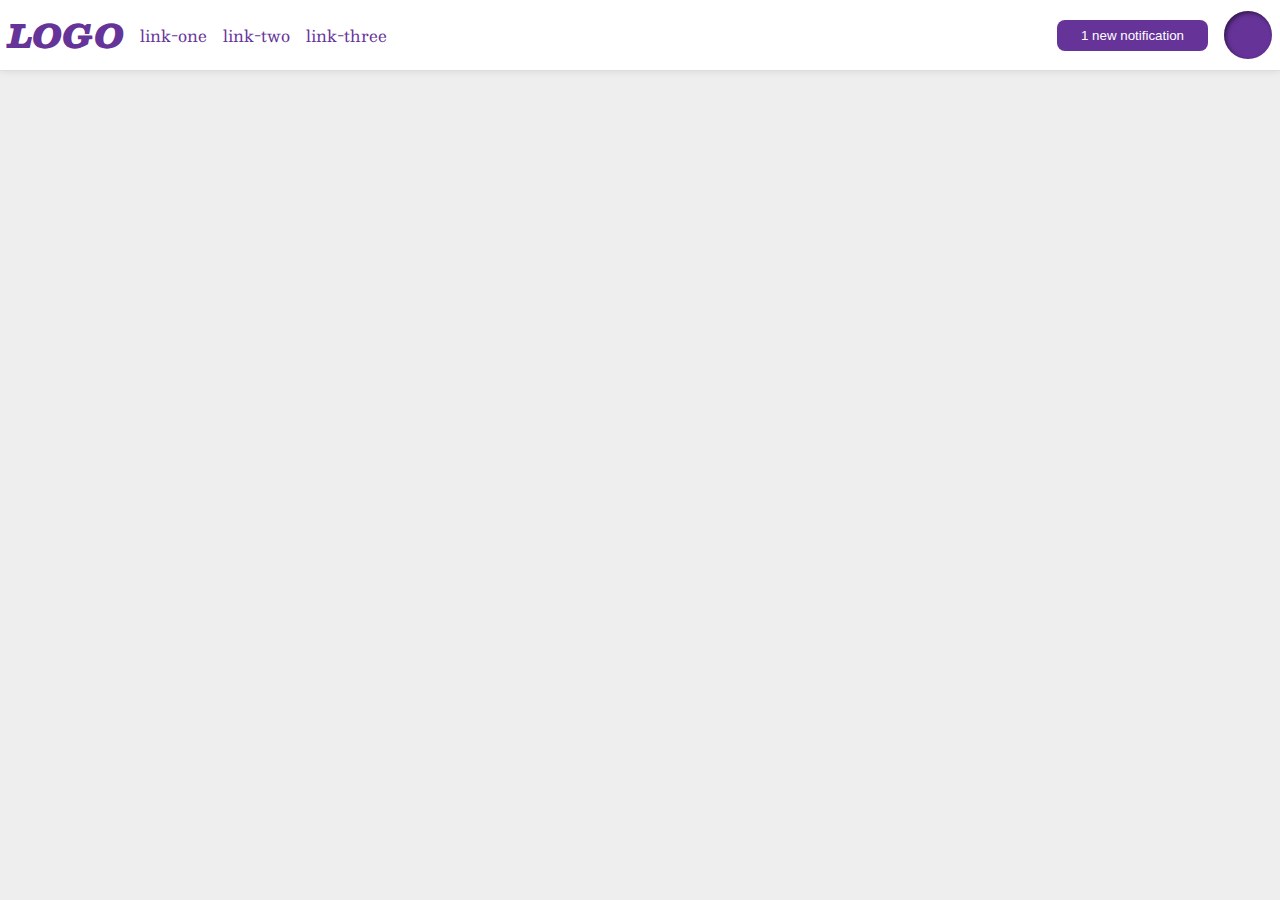
<file: flex/03-flex-header-2/index.html>
<!DOCTYPE html>
<html lang="en">
  <head>
    <meta charset="UTF-8">
    <meta http-equiv="X-UA-Compatible" content="IE=edge">
    <meta name="viewport" content="width=device-width, initial-scale=1.0">
    <title>Flex Header 2</title>
    <link rel="stylesheet" href="style.css">
  </head>
  <body>
    <div class="header">
      <div class="left">
        <div class="logo">
          LOGO
        </div>
        <ul class="links">
          <li><a href="https://google.com">link-one</a></li>
          <li><a href="https://google.com">link-two</a></li>
          <li><a href="https://google.com">link-three</a></li>
        </ul>
      </div>
      <div class="right">
        <button class="notifications">
          1 new notification
        </button>
        <div class="profile-image"></div>
      </div>
    </div>
  </body>
</html>
</file>
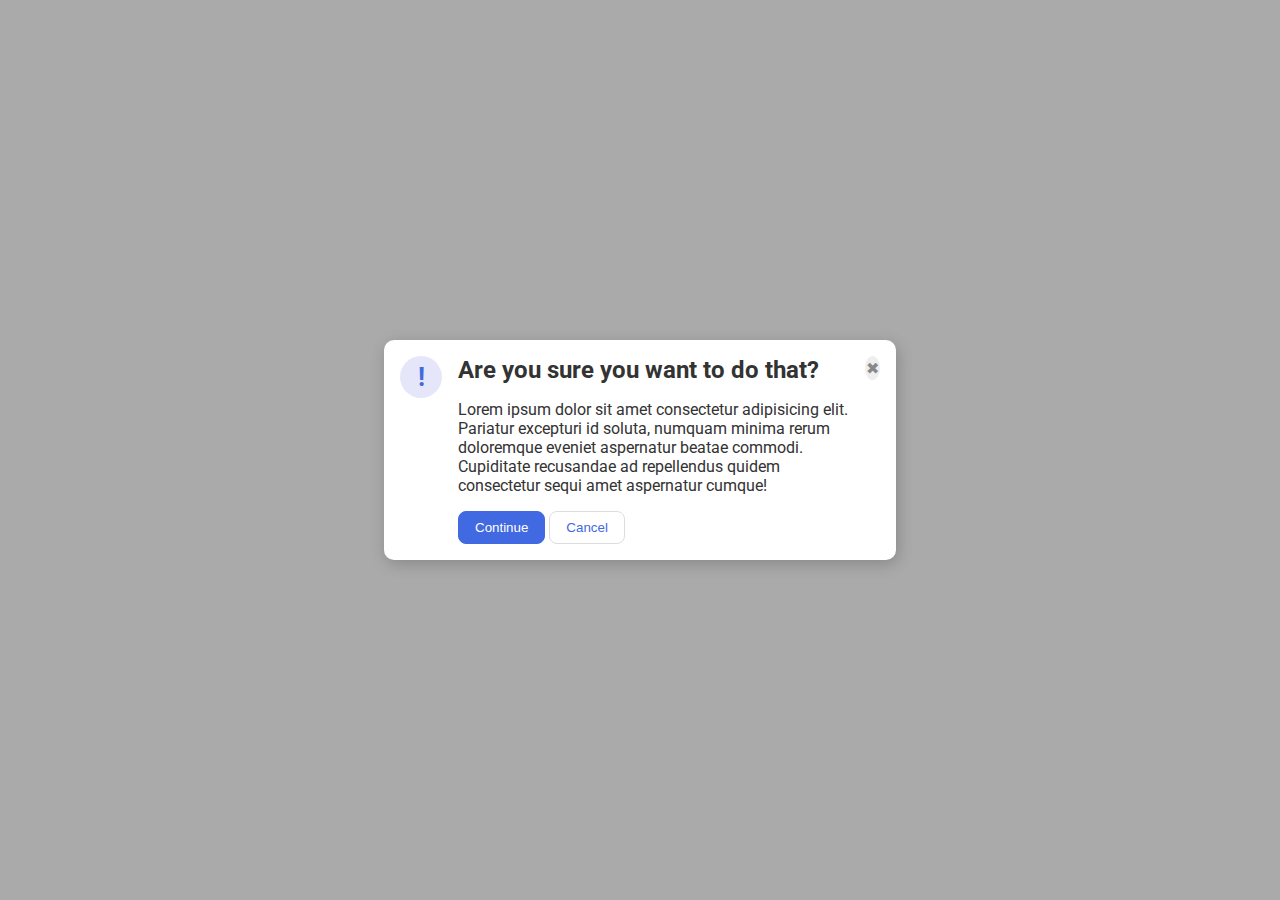
<file: flex/05-flex-modal/index.html>
<!DOCTYPE html>
<html lang="en">
  <head>
    <meta charset="UTF-8">
    <meta http-equiv="X-UA-Compatible" content="IE=edge">
    <meta name="viewport" content="width=device-width, initial-scale=1.0">
    <link rel="stylesheet" href="style.css">
    <title>Modal</title>
  </head>
  <body>
    <div class="modal">
      <div class="icon">!</div>
      <div class="center">
        <div class="header">Are you sure you want to do that?</div>
        <div class="text">Lorem ipsum dolor sit amet consectetur adipisicing elit. Pariatur excepturi id soluta, numquam minima rerum doloremque eveniet aspernatur beatae commodi. Cupiditate recusandae ad repellendus quidem consectetur sequi amet aspernatur cumque!</div>
        <div class="button-row">
          <button class="continue">Continue</button>
          <button class="cancel">Cancel</button>
        </div>
      </div>      
      <button class="close-button">✖</button>
    </div>
  </body>
</html>
</file>
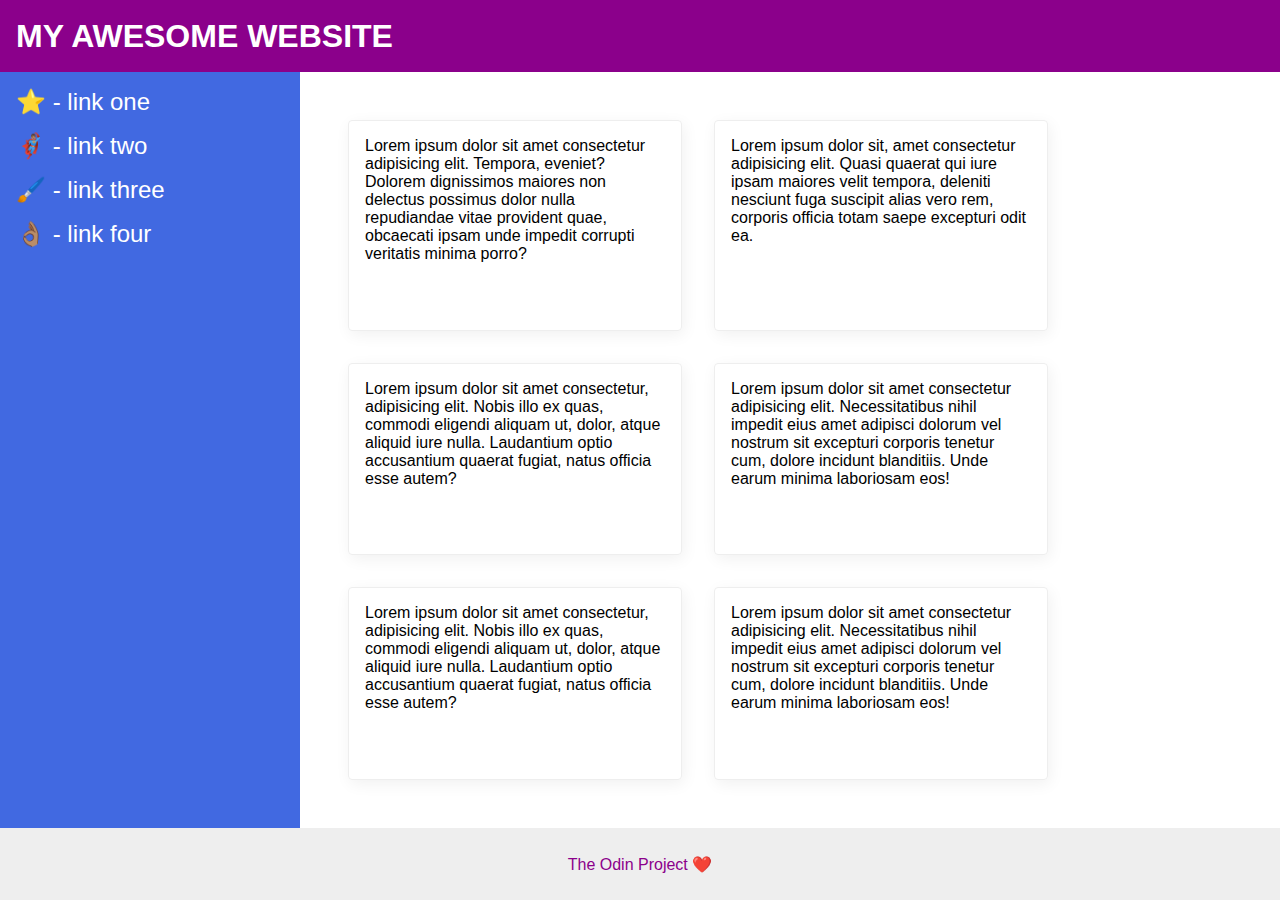
<file: flex/07-flex-layout-2/index.html>
<!DOCTYPE html>
<html lang="en">
  <head>
    <meta charset="UTF-8">
    <meta http-equiv="X-UA-Compatible" content="IE=edge">
    <meta name="viewport" content="width=device-width, initial-scale=1.0">
    <title>The Holy Grail</title>
    <link rel="stylesheet" href="style.css">
  </head>
  <body>
    <div class="header">
      MY AWESOME WEBSITE
    </div>

    <div class="main">
      <div class="sidebar">
        <ul>
          <li><a href="#">⭐ - link one</a></li>
          <li><a href="#">🦸🏽‍♂️ - link two</a></li>
          <li><a href="#">🖌️ - link three</a></li>
          <li><a href="#">👌🏽 - link four</a></li>
        </ul>
      </div>
      <div class="card-container">
        <div class="card">Lorem ipsum dolor sit amet consectetur adipisicing elit. Tempora, eveniet? Dolorem dignissimos maiores non delectus possimus dolor nulla repudiandae vitae provident quae, obcaecati ipsam unde impedit corrupti veritatis minima porro?</div>
        <div class="card">Lorem ipsum dolor sit, amet consectetur adipisicing elit. Quasi quaerat qui iure ipsam maiores velit tempora, deleniti nesciunt fuga suscipit alias vero rem, corporis officia totam saepe excepturi odit ea.</div>
        <div class="card">Lorem ipsum dolor sit amet consectetur, adipisicing elit. Nobis illo ex quas, commodi eligendi aliquam ut, dolor, atque aliquid iure nulla. Laudantium optio accusantium quaerat fugiat, natus officia esse autem?</div>
        <div class="card">Lorem ipsum dolor sit amet consectetur adipisicing elit. Necessitatibus nihil impedit eius amet adipisci dolorum vel nostrum sit excepturi corporis tenetur cum, dolore incidunt blanditiis. Unde earum minima laboriosam eos!</div>
        <div class="card">Lorem ipsum dolor sit amet consectetur, adipisicing elit. Nobis illo ex quas, commodi eligendi aliquam ut, dolor, atque aliquid iure nulla. Laudantium optio accusantium quaerat fugiat, natus officia esse autem?</div>
        <div class="card">Lorem ipsum dolor sit amet consectetur adipisicing elit. Necessitatibus nihil impedit eius amet adipisci dolorum vel nostrum sit excepturi corporis tenetur cum, dolore incidunt blanditiis. Unde earum minima laboriosam eos!</div>    
      </div>
    </div>

    <div class="footer">
      The Odin Project ❤️
    </div>
  </body>
</html>
</file>
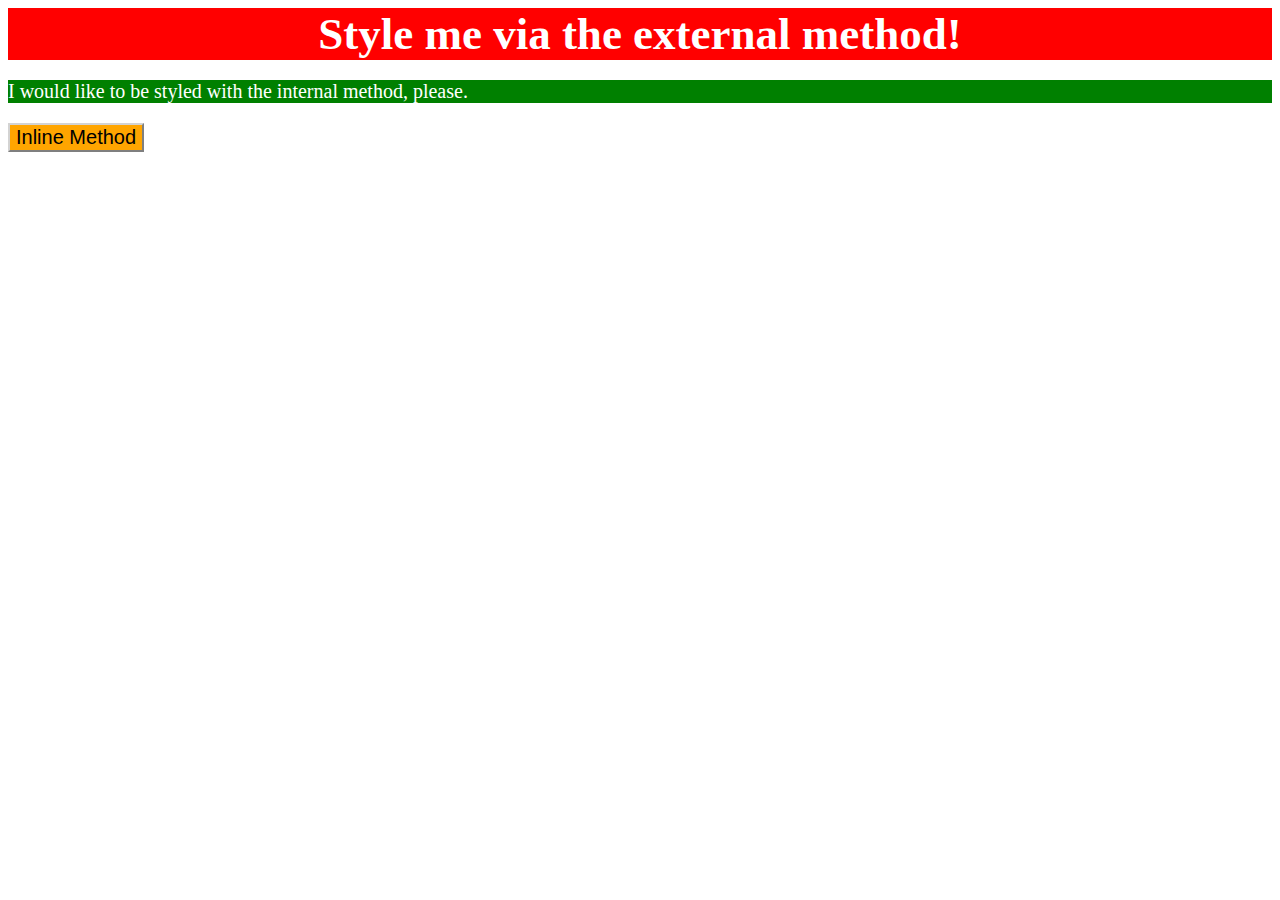
<file: foundations/01-css-methods/index.html>
<!DOCTYPE html>
<html lang="en">
  <head>
    <meta charset="UTF-8">
    <meta http-equiv="X-UA-Compatible" content="IE=edge">
    <meta name="viewport" content="width=device-width, initial-scale=1.0">
    <link rel="stylesheet" href="style.css">
    <style>
      p {
        color: white;
        background-color: green;
        font-size: 20px;
        font-weight: 0;
      }
    </style>
    <title>Methods for Adding CSS</title>
  </head>
  <body>
    <div>Style me via the external method!</div>
    <p>I would like to be styled with the internal method, please.</p>
    <button style="background-color: orange; border-color: lightgray; font-size: 20px;">Inline Method</button>
  </body>
</html>
</file>
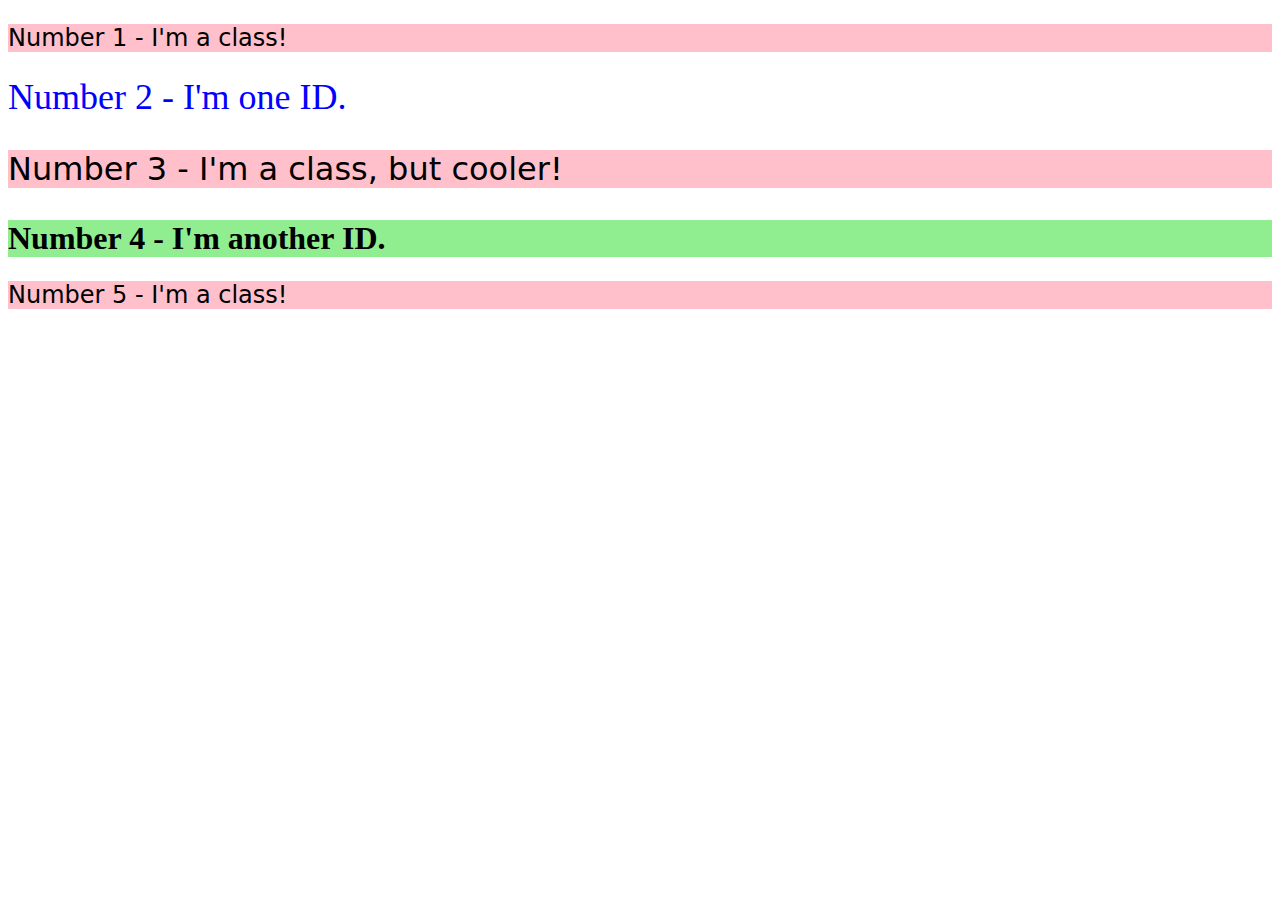
<file: foundations/02-class-id-selectors/index.html>
<!DOCTYPE html>
<html lang="en">
  <head>
    <meta charset="UTF-8">
    <meta http-equiv="X-UA-Compatible" content="IE=edge">
    <meta name="viewport" content="width=device-width, initial-scale=1.0">
    <title>Class and ID Selectors</title>
    <link rel="stylesheet" href="style.css">
  </head>
  <body>
    <p class="odd one">Number 1 - I'm a class!</p>
    <div id="two">Number 2 - I'm one ID.</div>
    <p class="odd three">Number 3 - I'm a class, but cooler!</p>
    <div id="four">Number 4 - I'm another ID.</div>
    <p class="odd five">Number 5 - I'm a class!</p>
  </body>
</html>
</file>
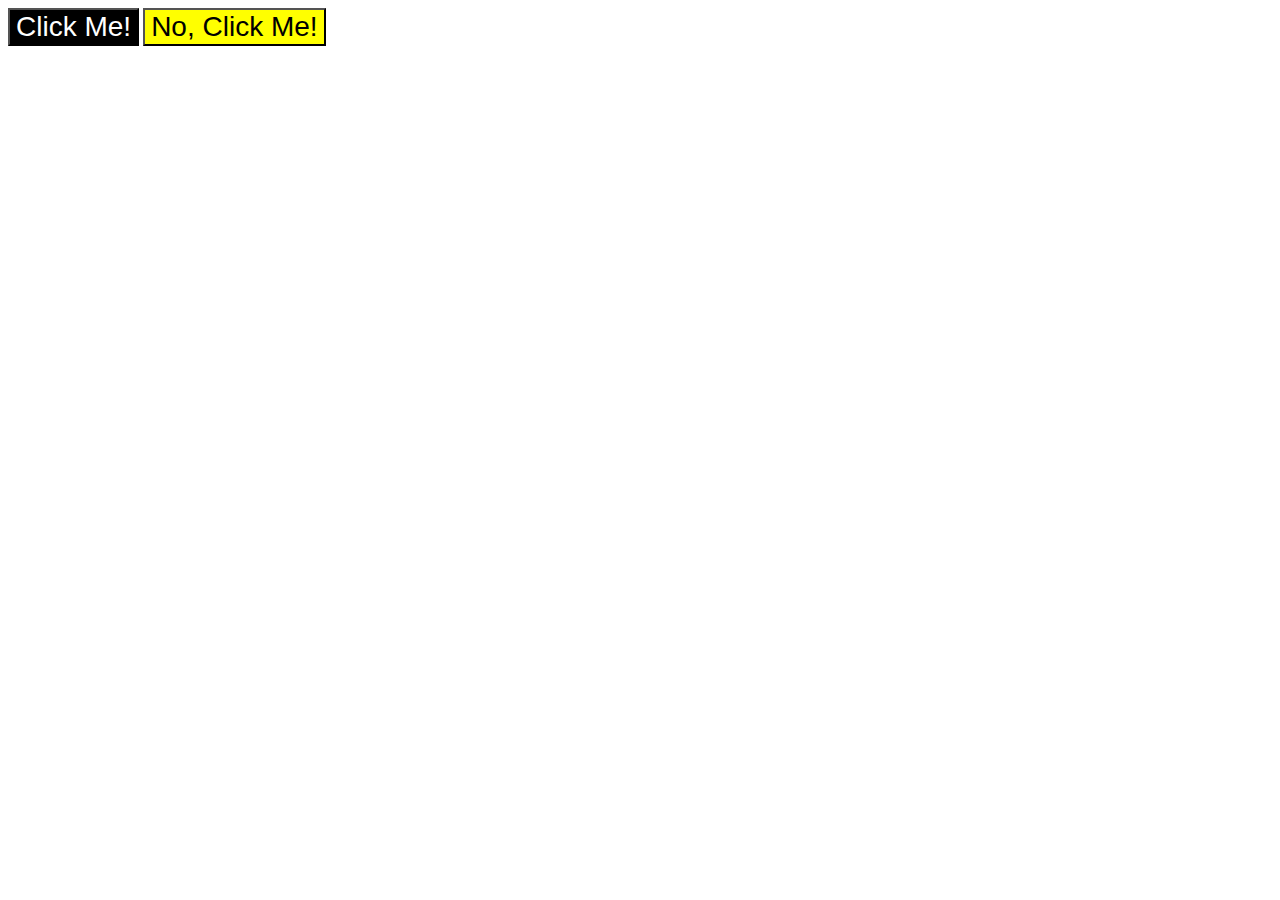
<file: foundations/03-grouping-selectors/index.html>
<!DOCTYPE html>
<html lang="en">
  <head>
    <meta charset="UTF-8">
    <meta http-equiv="X-UA-Compatible" content="IE=edge">
    <meta name="viewport" content="width=device-width, initial-scale=1.0">
    <title>Grouping Selectors</title>
    <link rel="stylesheet" href="style.css">
  </head>
  <body>
    <button class="first">Click Me!</button>
    <button class="second">No, Click Me!</button>
  </body>
</html>
</file>
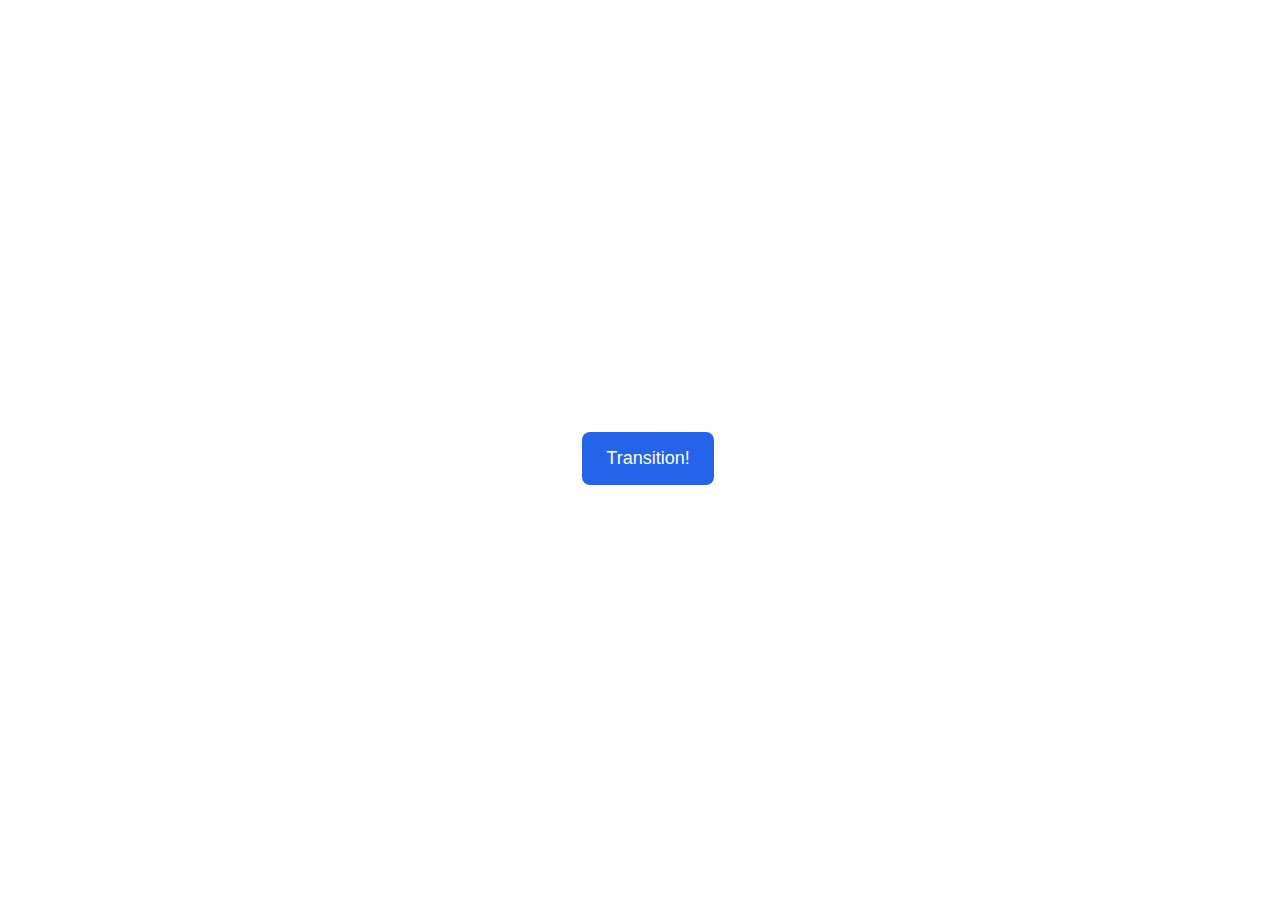
<file: advanced-html-css/animation/01-button-hover/index.html>
<!DOCTYPE html>
<html lang="en">
  <head>
    <meta charset="UTF-8" />
    <meta http-equiv="X-UA-Compatible" content="IE=edge" />
    <meta name="viewport" content="width=device-width, initial-scale=1.0" />
    <title>Button Hover</title>
    <link rel="stylesheet" href="style.css" />
  </head>
  <body>
    <div id="transition-container">
      <button>Transition!</button>
    </div>
  </body>
</html>
</file>
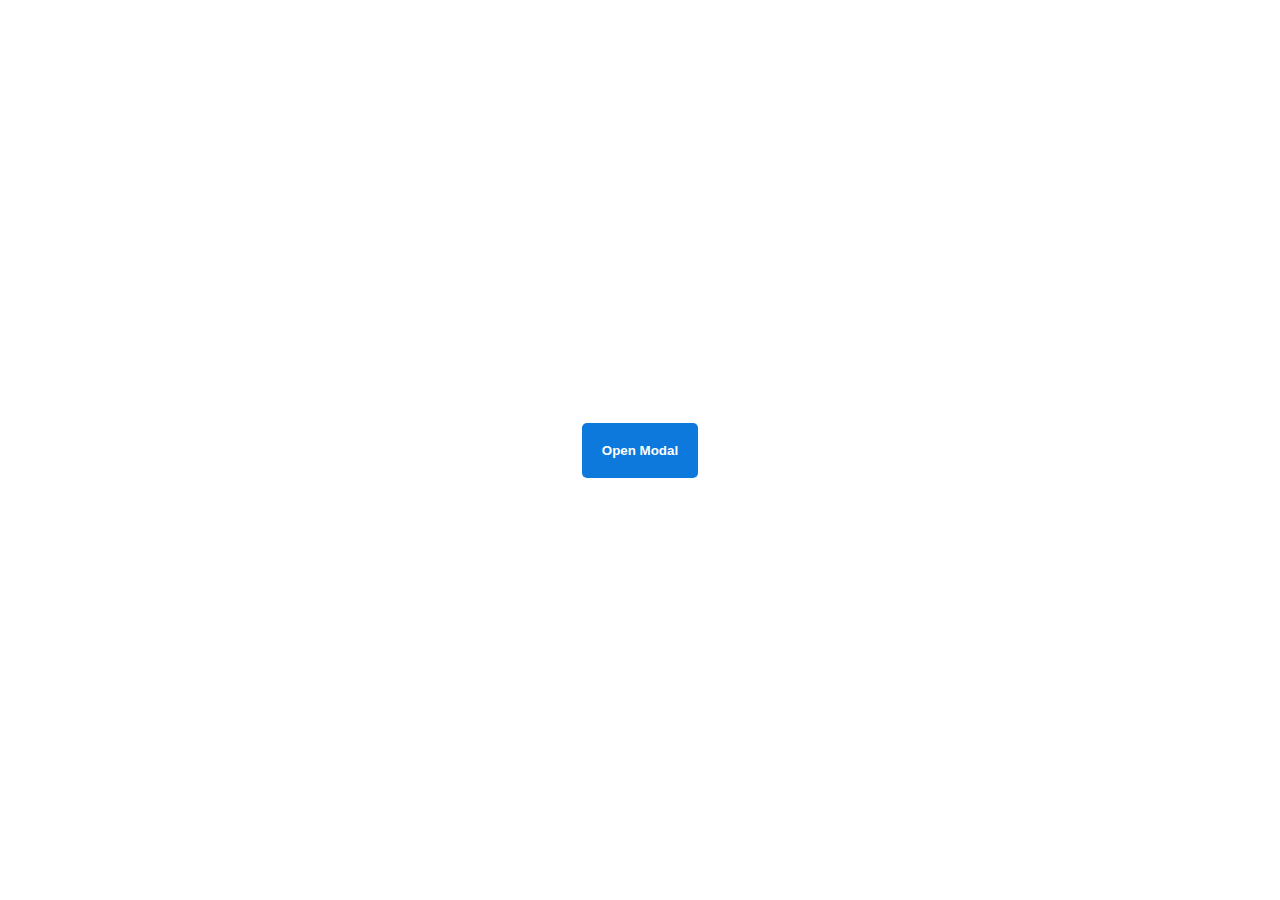
<file: advanced-html-css/animation/02-pop-up/index.html>
<!DOCTYPE html>
<html lang="en">
  <head>
    <meta charset="UTF-8" />
    <meta http-equiv="X-UA-Compatible" content="IE=edge" />
    <meta name="viewport" content="width=device-width, initial-scale=1.0" />
    <title>Popup</title>
    <link rel="stylesheet" href="style.css" />
  </head>
  <body>
    <div class="backdrop"></div>
    <div class="popup-modal">
      <h1>Look at me!</h1>
      <p>I'm a pop up dialog!</p>
      <button id="close-modal">Close Modal</button>
    </div>
    <div class="button-container">
      <button id="trigger-modal">Open Modal</button>
    </div>
    <script src="script.js"></script>
  </body>
</html>
</file>
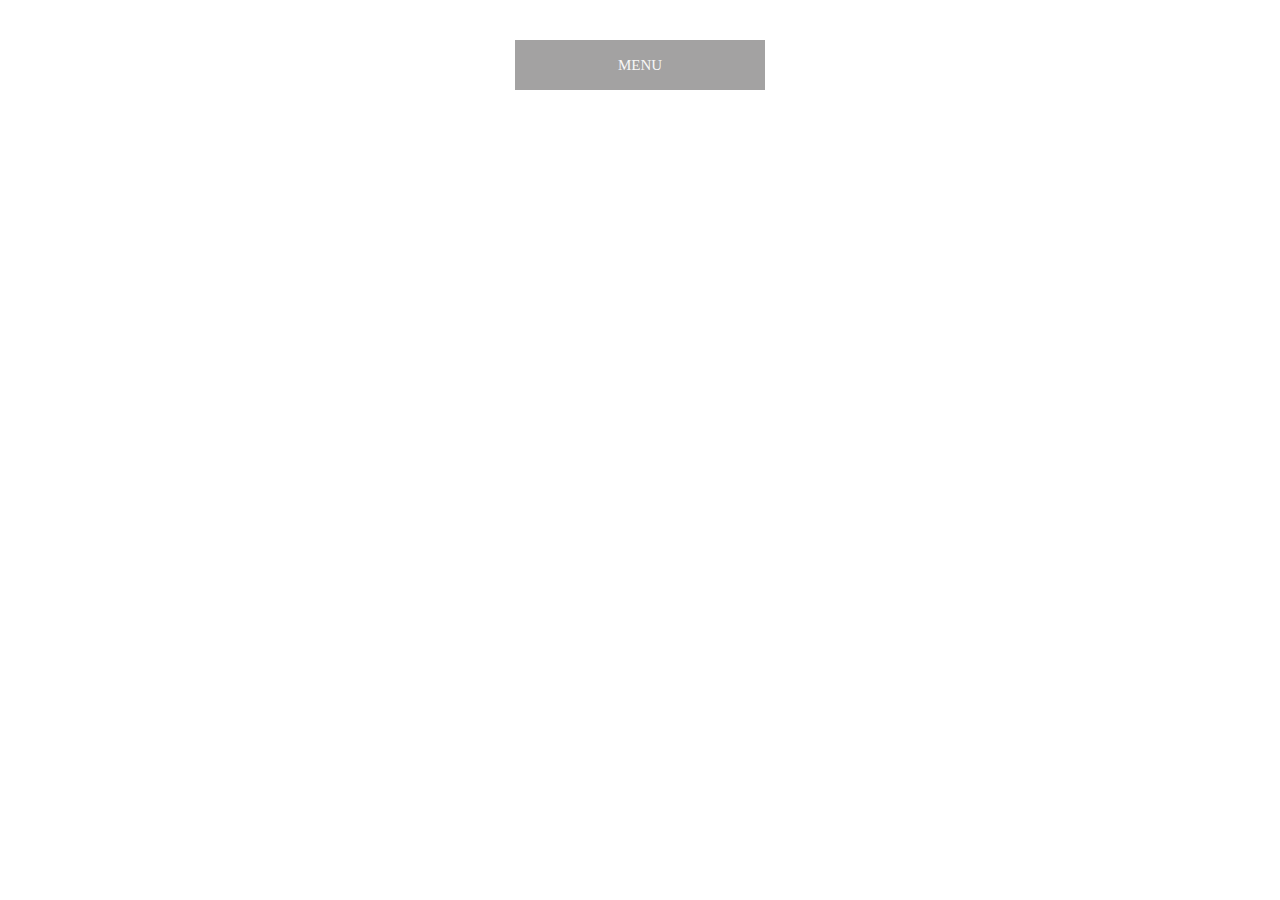
<file: advanced-html-css/animation/03-dropdown-menu/index.html>
<!DOCTYPE html>
<html lang="en">
  <head>
    <meta charset="UTF-8" />
    <meta http-equiv="X-UA-Compatible" content="IE=edge" />
    <meta name="viewport" content="width=device-width, initial-scale=1.0" />
    <title>Dropdown Menu</title>
    <link rel="stylesheet" href="style.css" />
  </head>
  <body>
    <div class="dropdown-container">
        <div class="menu-title">MENU</div>
        <ul class="dropdown-menu">
            <li>ITEM 1</li>
            <li>ITEM 2</li>
            <li>ITEM 3</li>
            <li>ITEM 4</li>
            <li>ITEM 5</li>
        </ul>
    </div>
    <script src="script.js"></script>
  </body>
</html>
</file>
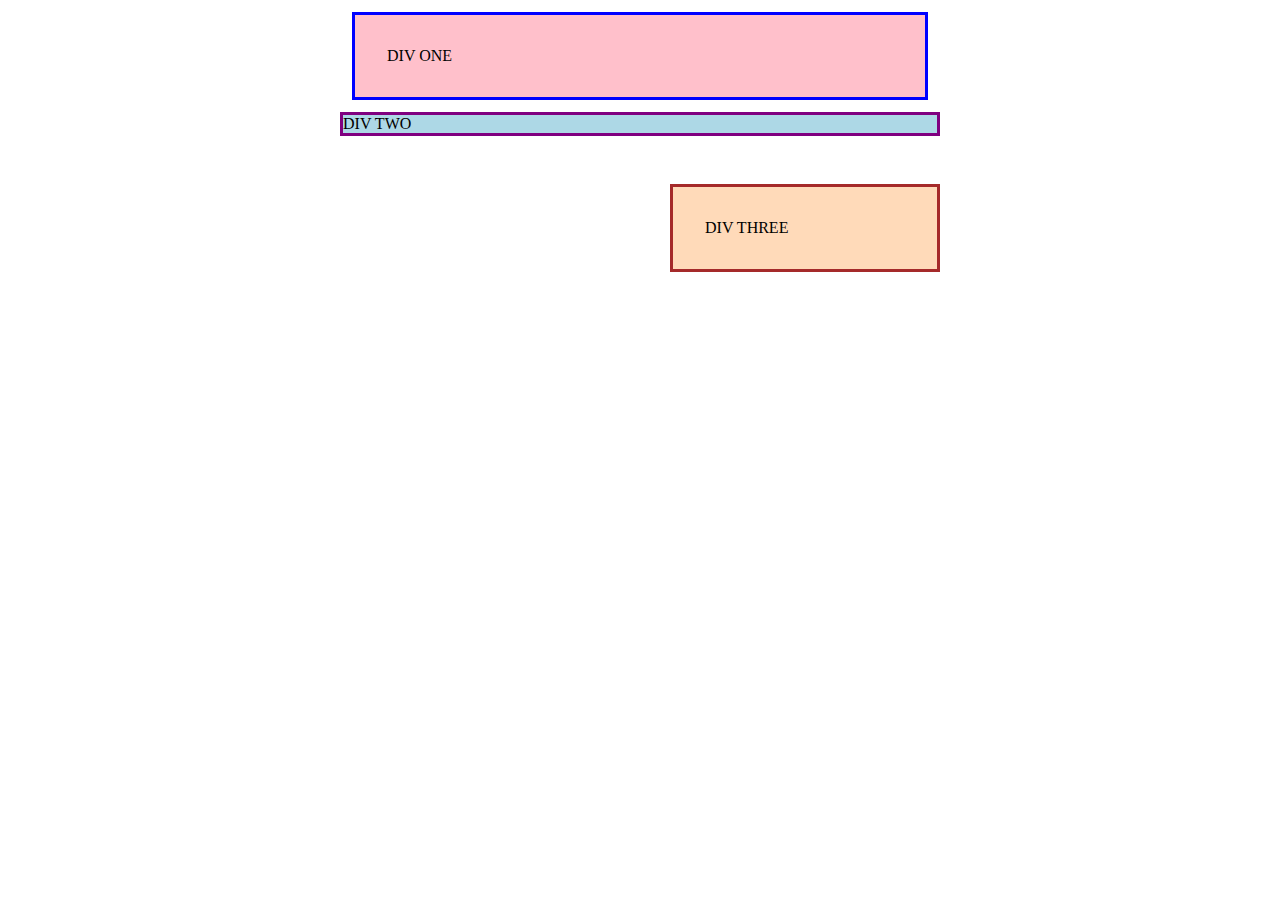
<file: foundations/block-and-inline/01-margin-and-padding-1/index.html>
<!DOCTYPE html>
<html lang="en">
  <head>
    <meta charset="UTF-8">
    <meta http-equiv="X-UA-Compatible" content="IE=edge">
    <meta name="viewport" content="width=device-width, initial-scale=1.0">
    <title>Margin and Padding exercise</title>
    <link rel="stylesheet" href="style.css">
  </head>
  <body>
    <div class="one">
      DIV ONE
    </div>
    <div class="two">
      DIV TWO
    </div>
    <div class="three">
      DIV THREE
    </div>
  </body>
</html>
</file>
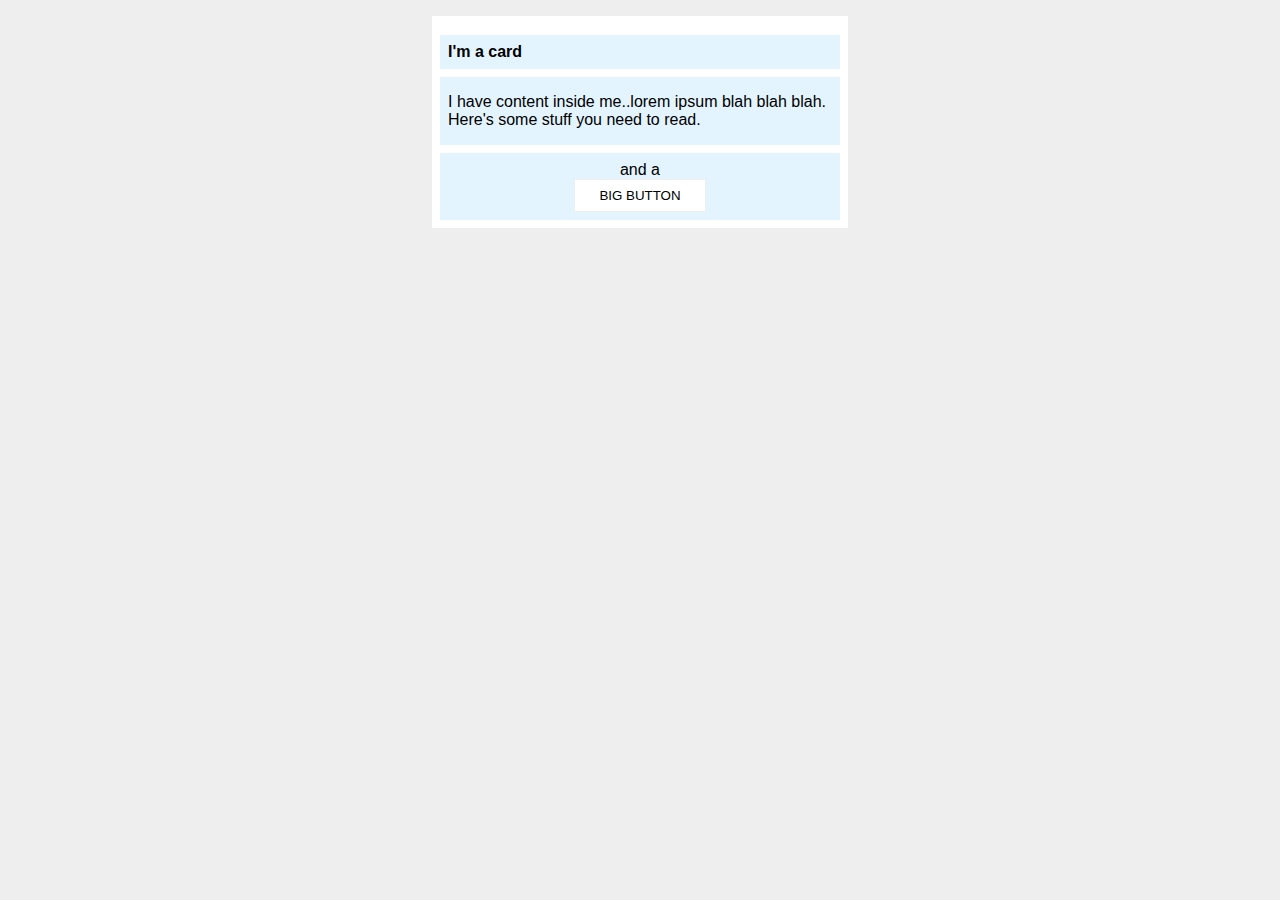
<file: foundations/block-and-inline/02-margin-and-padding-2/index.html>
<!DOCTYPE html>
<html lang="en">
  <head>
    <meta charset="UTF-8">
    <meta http-equiv="X-UA-Compatible" content="IE=edge">
    <meta name="viewport" content="width=device-width, initial-scale=1.0">
    <title>Margin and Padding exercise 2</title>
    <link rel="stylesheet" href="style.css">
  </head>
  <body>
    <div class="card">
      <h1 class="title">I'm a card</h1>
      <div class="content">I have content inside me..lorem ipsum blah blah blah. Here's some stuff you need to read.</div>
      <div class="button-container">and a <button>BIG BUTTON</button></div>
    </div>
  </body>
</html>
</file>
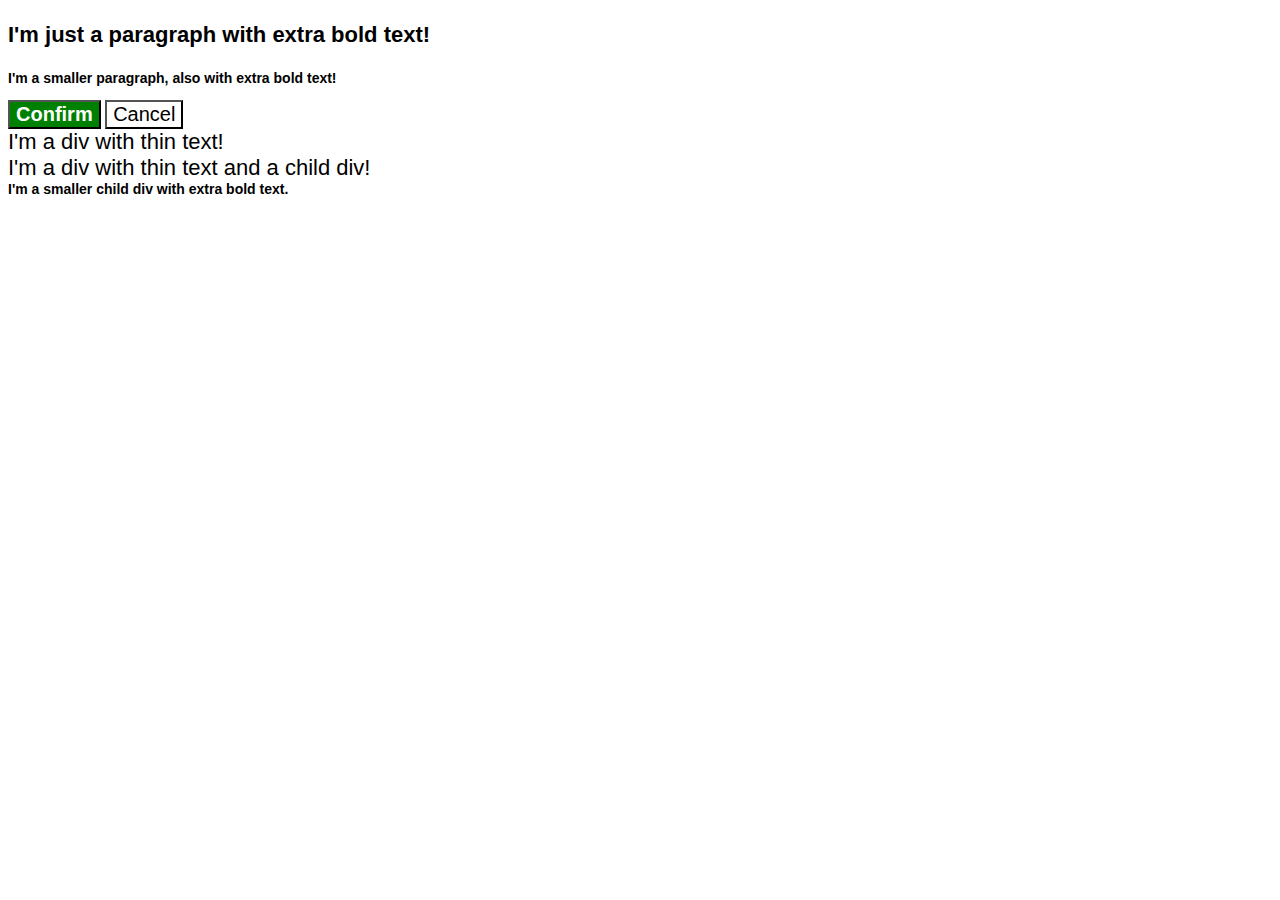
<file: foundations/cascade/01-cascade-fix/index.html>
<!DOCTYPE html>
<html lang="en">
  <head>
    <meta charset="UTF-8">
    <meta http-equiv="X-UA-Compatible" content="IE=edge">
    <meta name="viewport" content="width=device-width, initial-scale=1.0">
    <title>Fix the Cascade</title>
    <link rel="stylesheet" href="style.css">
  </head>
  <body>
    <p class="para">I'm just a paragraph with extra bold text!</p>
    <p class="para small-para">I'm a smaller paragraph, also with extra bold text!</p>

    <button id="confirm-button" class="button confirm">Confirm</button>
    <button id="cancel-button" class="button cancel">Cancel</button>

    <div class="text">I'm a div with thin text!</div>
    <div class="text">I'm a div with thin text and a child div!
      <div class="text child">I'm a smaller child div with extra bold text.</div>
    </div>
  </body>
</html>
</file>
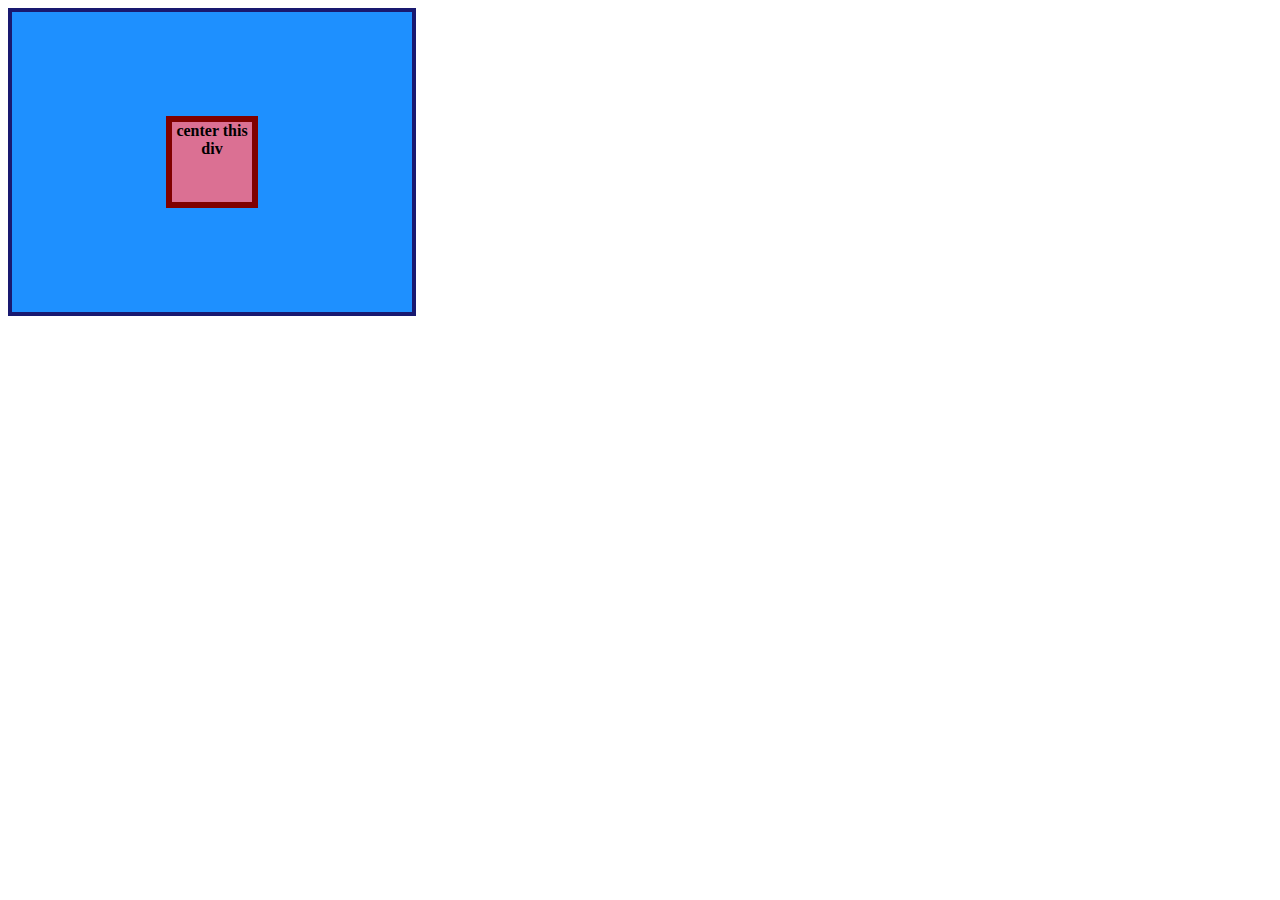
<file: foundations/flex/01-flex-center/index.html>
<!DOCTYPE html>
<html lang="en">
  <head>
    <meta charset="UTF-8">
    <meta http-equiv="X-UA-Compatible" content="IE=edge">
    <meta name="viewport" content="width=device-width, initial-scale=1.0">
    <title>CENTER THIS DIV</title>
    <link rel="stylesheet" href="style.css">
  </head>
  <body>
    <div class="container">
      <div class="box">center this div</div>
    </div>
  </body>
</html>
</file>
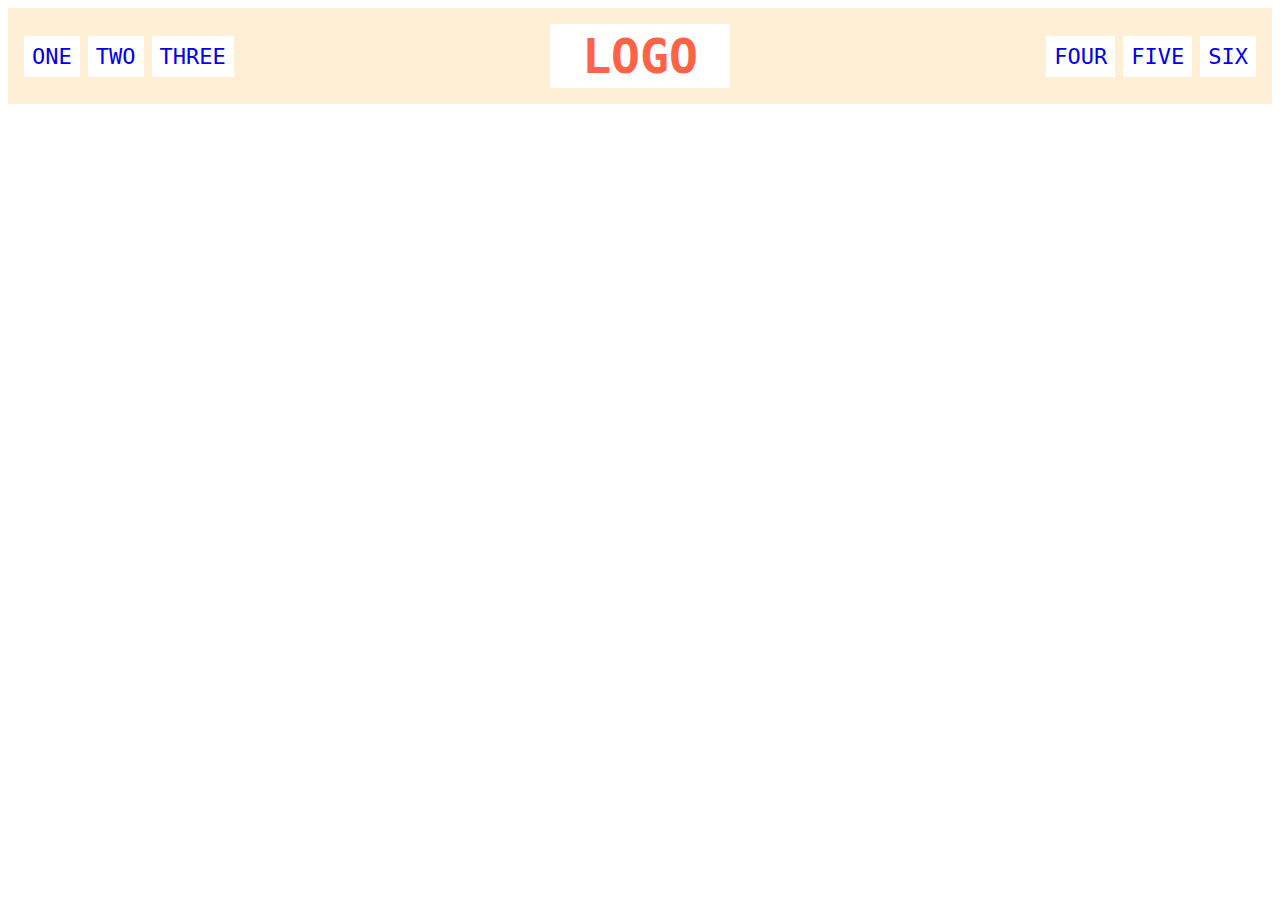
<file: foundations/flex/02-flex-header/index.html>
<!DOCTYPE html>
<html lang="en">
  <head>
    <meta charset="UTF-8">
    <meta http-equiv="X-UA-Compatible" content="IE=edge">
    <meta name="viewport" content="width=device-width, initial-scale=1.0">
    <title>Flex Header</title>
    <link rel="stylesheet" href="style.css">
  </head>
  <body>
    <div class="header">
      <div class="left-links">
        <ul>
          <li><a href="#">ONE</a></li>
          <li><a href="#">TWO</a></li>
          <li><a href="#">THREE</a></li>
        </ul>
      </div>
      <div class="logo">LOGO</div>
      <div class="right-links">
        <ul>
          <li><a href="#">FOUR</a></li>
          <li><a href="#">FIVE</a></li>
          <li><a href="#">SIX</a></li>
        </ul>
      </div>
    </div>
  </body>
</html>
</file>
<file: flex/03-flex-header-2/style.css>
/* this is some magical font-importing.  
you'll learn about it later. */
@import url('https://fonts.googleapis.com/css2?family=Besley:ital,wght@0,400;1,900&display=swap');

body {
  margin: 0;
  background: #eee;
  font-family: Besley, serif;
}

.header {
  background: white;
  border-bottom: 1px solid #ddd;
  box-shadow: 0 0 8px rgba(0,0,0,.1);
  display: flex;
  justify-content: space-between;
  padding: 8px;
}

.profile-image {
  background: rebeccapurple;
  box-shadow: inset 2px 2px 4px rgba(0,0,0,.5);
  border-radius: 50%;
  width: 48px;
  height: 48px;
}

.logo {
  color: rebeccapurple;
  font-size: 32px;
  font-weight: 900;
  font-style: italic;
}

button {
  border: none;
  border-radius: 8px;
  background: rebeccapurple;
  color: white;
  padding: 8px 24px;
}

a {
  /* this removes the line under our links */
  text-decoration: none;
  color: rebeccapurple;
}

ul {
  list-style-type: none;
  display: flex;
  gap: 16px;
  padding: 0;
  margin: 0;
}

.left, .right {
  display: flex;
  align-items: center;
  gap: 16px;
  /* padding: 8px; */
}
</file>
<file: flex/05-flex-modal/style.css>
@import url('https://fonts.googleapis.com/css2?family=Roboto:wght@400;700&display=swap');

html, body {
  height: 100%;
}

body {
  font-family: Roboto, sans-serif;
  margin: 0;
  background: #aaa;
  color: #333;
  /* I'll give you this one for free lol */
  display: flex;
  align-items: center;
  justify-content: center;
}

.modal {
  background: white;
  width: 480px;
  border-radius: 10px;
  box-shadow: 2px 4px 16px rgba(0,0,0,.2);
  display: flex;
  align-items: flex-start;
  justify-content: space-evenly;
  gap: 16px;
  padding: 16px
}

.icon {
  color: royalblue;
  font-size: 26px;
  font-weight: 700;
  background: lavender;
  width: 42px;
  height: 42px;
  border-radius: 50%;
  display: flex;
  align-items: center;
  justify-content: center;
  flex-shrink: 0;
}

.close-button {
  background: #eee;
  border-radius: 50%;
  color: #888;
  font-weight: 400;
  font-size: 16px;
  height: 24px;
  width: 24px;
  display: flex;
  align-items: center;
  justify-content: center;
  border: 1px solid #eee;
  padding: 0;
}

button {
  cursor: pointer;
  padding: 8px 16px;
  border-radius: 8px;
}

button.continue {
  background: royalblue;
  border: 1px solid royalblue;
  color: white;
}

button.cancel {
  background: white;
  border: 1px solid #ddd;
  color: royalblue;
}

.header {
  font-size: 24px;
  font-weight: bold;
}

.center {
  display: flex;
  flex-direction: column;
  align-items: flex-start;
  justify-content: flex-start;
  gap: 16px;
}
</file>
<file: flex/07-flex-layout-2/style.css>
body {
  font-family: -apple-system, BlinkMacSystemFont, 'Segoe UI', Roboto, Oxygen, Ubuntu, Cantarell, 'Open Sans', 'Helvetica Neue', sans-serif;
  margin: 0;
  min-height: 100vh;
  display: flex;
  flex-direction: column;
  justify-content: space-between;
}

.header {
  height: 72px;
  background: darkmagenta;
  color: white;
  display: flex;
  align-items: center;
  padding-left: 16px;
  font-weight: 900;
  font-size: 32px;
}

.footer {
  height: 72px;
  background: #eee;
  color: darkmagenta;
  display: flex;
  align-items: center;
  justify-content: center;
}

.sidebar {
  width: 300px;
  background: royalblue;
  box-sizing: border-box;
  flex: 0 0 auto;
  padding: 16px;
}

.card {
  border: 1px solid #eee;
  box-shadow: 2px 4px 16px rgba(0,0,0,.06);
  border-radius: 4px;
  width: 300px;
  padding: 16px;
}

.main {
  flex: 1 1 auto;
  display: flex;
  flex-direction: row;
}

.card-container {
  display: flex;
  flex-wrap: wrap;
  flex-direction: row;
  justify-content: start;
  padding: 48px;
  gap: 32px;
}

a {
  text-decoration: none;
  color: white;
}

ul {
  display: flex;
  flex-direction: column;
  list-style-type: none;
  margin: 0 0;
  padding: 0;
  font-size: 24px;
  gap: 16px;
}
</file>
<file: foundations/01-css-methods/style.css>
div {
    background-color: red;
    color: white;
    text-align: center;
    font-size: 45px;
    font-weight: 700;
    font: "Times New Roman";
}
</file>
<file: foundations/02-class-id-selectors/style.css>
.odd {
    background-color: pink;
    font-size: 24px;
    font-family: Verdana, "DejaVu Sans", sans-serif;
}
.three {
    font-size: 32px;
}

#two {
    color: blue;
    font-size: 36px;
}

#four {
    background-color: lightgreen;
    font-size: 32px;
    font-weight: bold;
}
</file>
<file: foundations/03-grouping-selectors/style.css>
.first, .second {
    font-size: 28px;
    font-family: "Helvetica", "Times New Roman", sans-serif;
}

.first {
    color: white;
    background-color: black;
}

.second {
    color: black;
    background-color: yellow;
}
</file>
<file: advanced-html-css/animation/01-button-hover/style.css>
#transition-container {
  width: 100vw;
  height: 100vh;
  display: flex;
  flex-direction: column;
  justify-content: center;
  align-items: center;
  font-family: Arial, sans-serif;
}

button {
  border-radius: 8px;
  border: none;
  background-color: #2563eb;
  color: white;
  font-size: 18px;
  padding: 16px 24px;
  text-align: center;
}
</file>
<file: advanced-html-css/animation/02-pop-up/style.css>
* {
  padding: 0;
  margin: 0;
}

body {
  overflow: hidden;
}

.button-container {
  width: 100vw;
  height: 100vh;
  background-color: #ffffff;
  opacity: 100%;
  display: flex;
  align-items: center;
  justify-content: center;
}

button {
  padding: 20px;
  color: #ffffff;
  background-color: #0e79dd;
  border: none;
  border-radius: 5px;
  font-weight: 600;
}

.popup-modal {
  padding: 32px 64px;
  background-color: white;
  border: 1px solid black;
  border-radius: 10px;
  position: fixed;
  top: 50%;
  left: 50%;
  transform-origin: center;
  transform: translate(-50%, -50%);
  pointer-events: none;
  opacity: 0%;
  text-align: center;
}

.popup-modal p {
  margin-bottom: 24px;
}

.backdrop {
  pointer-events: none;
  position: fixed;
  inset: 0;
  background: #000;
  opacity: 0%;
}

.popup-modal.show {
  opacity: 100%;
  pointer-events: all;
}

.backdrop.show {
  opacity: 30%;
}
</file>
<file: advanced-html-css/animation/03-dropdown-menu/style.css>
.dropdown-container {
  max-width: 250px;
  margin: 40px auto;
  text-align: center;
  line-height: 50px;
  font-size: 15px;
  color: rgb(247, 247, 247);
  cursor: pointer;
}

.menu-title {
  background-color: rgb(163, 162, 162);
}

.dropdown-menu {
  list-style: none;
  padding: 0;
  margin: 0;
  background-color: rgb(99, 97, 97);

  display: none;
}

ul.dropdown-menu li:hover {
  background: rgb(47, 46, 46);
}

.visible {
  display: block;
}
</file>
<file: foundations/block-and-inline/01-margin-and-padding-1/style.css>
body {
  max-width: 600px;
  margin: 0 auto;
}

.one {
  background: pink;
  border: 3px solid blue;
  /* CHANGE ME */
  padding: 32px;
  margin: 12px;
}

.two {
  background: lightblue;
  border: 3px solid purple;
  /* CHANGE ME */
  margin-bottom: 48px;
}

.three {
  background: peachpuff;
  border: 3px solid brown;
  width: 200px;
  /* CHANGE ME */
  padding: 32px;
  margin-left: auto;
}
</file>
<file: foundations/block-and-inline/02-margin-and-padding-2/style.css>
body {
  background: #eee;
  font-family: sans-serif; 
}

.card {
  width: 400px;
  background: #fff;
  margin: 16px auto;
  padding: 8px;
}

.title {
  background: #e3f4ff;
  margin-bottom: 8px;
  font-size: 16px;
  padding: 8px;
}

.content {
  background: #e3f4ff;
  padding: 16px 8px;
  margin-bottom: 8px;
}

.button-container {
  background: #e3f4ff;
  padding: 8px;
  text-align: center;
}

button {
  background: white;
  border: 1px solid #eee;
  padding: 8px 24px;
  display: block;
  margin: 0 auto;
}
</file>
<file: foundations/cascade/01-cascade-fix/style.css>
body {
  font-family: Arial, Helvetica, sans-serif;
}

.para,
.small-para {
  color: hsl(0, 0%, 0%);
  font-weight: 800;
}

.para {
  font-size: 22px;
}

.small-para {
  font-size: 14px;
  font-weight: 800;
}

.button.confirm {
  background: green;
  color: white;
  font-weight: bold;
} 

.button {
  background-color: rgb(255, 255, 255);
  color: rgb(0, 0, 0);
  font-size: 20px;
}

.text .child {
  color: rgb(0, 0, 0);
  font-weight: 800;
  font-size: 14px;
}

div.text {
  color: rgb(0, 0, 0);
  font-size: 22px;
  font-weight: 100;
}
</file>
<file: foundations/flex/01-flex-center/style.css>
.container {
  display: flex;
  background: dodgerblue;
  border: 4px solid midnightblue;
  width: 400px;
  height: 300px;
  justify-content: center;
  align-items: center;
}

.box {
  background: palevioletred;
  font-weight: bold;
  text-align: center;
  border: 6px solid maroon;
  width: 80px;
  height: 80px;
}
</file>
<file: foundations/flex/02-flex-header/style.css>
.header  {
  display: flex;
  font-family: monospace;
  background: papayawhip;
  padding: 16px;
  align-items: center;
  justify-content: space-between;
}

.logo {
  font-size: 48px;
  font-weight: 900;
  color: tomato;
  background: white;
  padding: 4px 32px;
}

ul {
  /* this removes the dots on the list items*/
  list-style-type: none;
  display: flex;
  align-items: center;
  padding: 0;
  margin: 0px;
  gap: 8px;
}

a {
  font-size: 22px;
  background: white;
  padding: 8px;
  /* this removes the line under the links */
  text-decoration: none;
}
</file>
